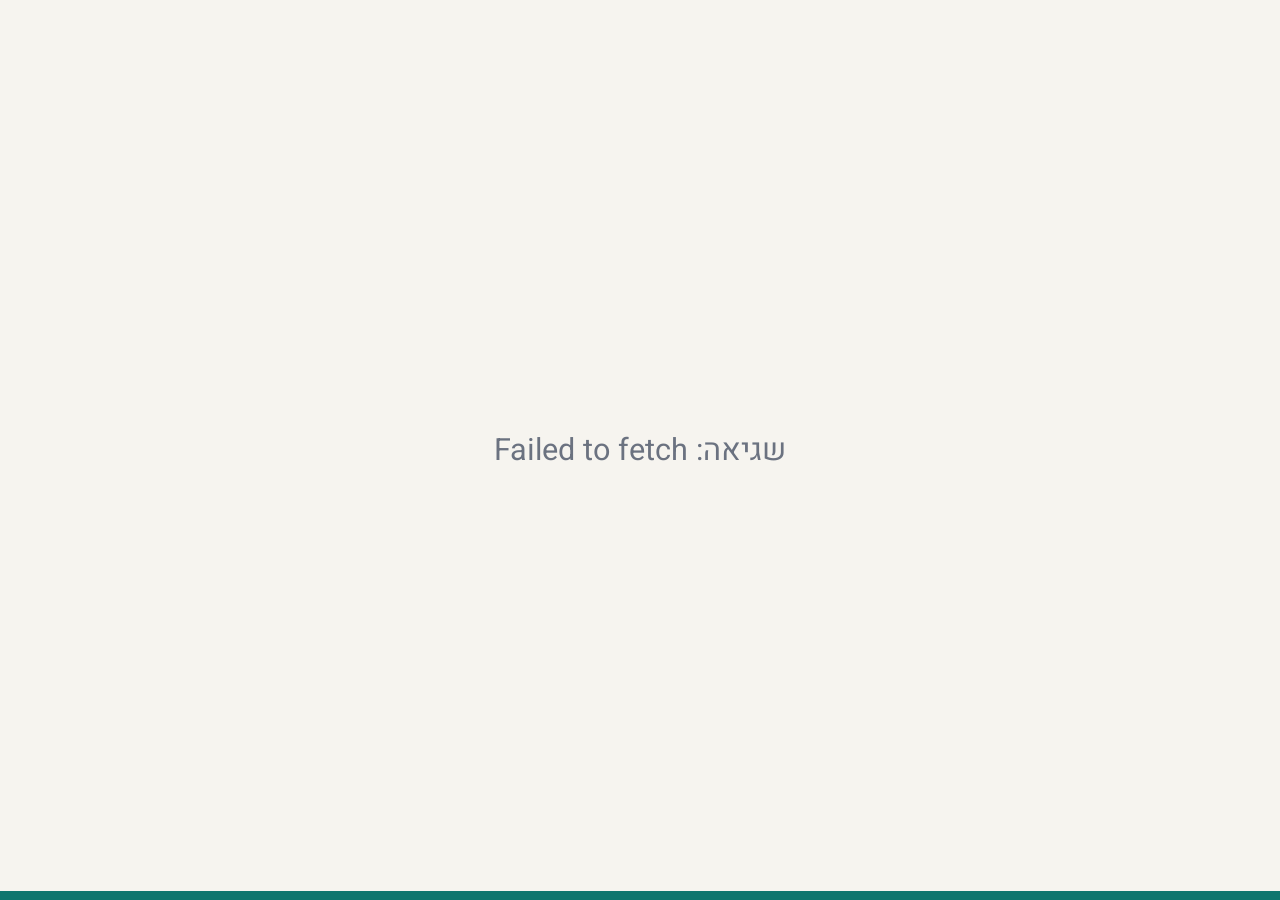
<file: l/index.html>
<!DOCTYPE html>
<html lang="he" dir="rtl">
<head>
<meta charset="utf-8">
<meta name="viewport" content="width=device-width, initial-scale=1">
<title>שיעור חי</title>
<link rel="stylesheet" href="fonts/fonts.css">
<link rel="stylesheet" href="app.css">
<script src="api.js"></script>
<script src="qrcode.js"></script>
<style>
  /* גדלים ביחידות של גובה המסך, כדי שהכל ייראה מרחוק בכל מקרן */
  .stage { height: 100vh; display: grid; grid-template-rows: auto 1fr auto; padding: 3vh 3.5vw 0; gap: 2.5vh; }
  .topbar { display: flex; align-items: center; gap: 1.4vw; font-size: 2.4vh; color: var(--muted); }
  .topbar .deck { font-weight: 700; color: var(--ink); font-size: 2.8vh; }
  .main { display: grid; grid-template-columns: 1fr 30vh; gap: 3.5vw; min-height: 0; }
  .qcol { display: flex; flex-direction: column; gap: 2.2vh; min-height: 0; }
  .qtitle { font-size: 6.4vh; line-height: 1.2; margin: 0; font-weight: 800; }
  .qcontext { font-size: 3.2vh; color: var(--muted); margin: 0; }
  .results { flex: 1; min-height: 0; display: flex; flex-direction: column; padding-top: 2vh; }

  /* עמודות: רוחב קבוע לתווית, כך שכל הפסים מתחילים ונגמרים באותו מקום */
  .bars { display: flex; flex-direction: column; gap: 2vh; }
  .bar-row { display: grid; grid-template-columns: 24vw 1fr 12vw; align-items: center; gap: 1.6vw; font-size: 3.8vh; }
  .bar-label { font-weight: 700; line-height: 1.15; }
  .bar-track { background: var(--line); border-radius: 1vh; height: 6.4vh; overflow: hidden; }
  .bar-fill { background: var(--accent); height: 100%; width: 0; transition: width .5s ease; }
  .bar-num { font-weight: 700; font-variant-numeric: tabular-nums; }
  .bar-num small { color: var(--muted); font-weight: 400; font-size: .75em; }

  /* היסטוגרמה וסולם: עמודות אנכיות */
  .cols { flex: 1; min-height: 0; display: flex; align-items: flex-end; gap: 1vw; direction: ltr; padding-bottom: 0; }
  .col { flex: 1; display: flex; flex-direction: column; align-items: center; justify-content: flex-end; height: 100%; min-width: 0; }
  .col .cnt { font-size: 3vh; font-weight: 700; margin-bottom: .6vh; }
  .col .bar { width: 100%; background: var(--accent); border-radius: 1vh 1vh 0 0; transition: height .5s ease; min-height: 2px; }
  .col .lbl { font-size: 2.6vh; color: var(--ink); margin-top: 1vh; white-space: nowrap; font-variant-numeric: tabular-nums; }
  .axis { border-top: 3px solid var(--ink); }
  .ends { display: flex; justify-content: space-between; font-size: 2.6vh; color: var(--muted); margin-top: .8vh; direction: ltr; }
  .stats { display: flex; gap: 3vw; font-size: 3.6vh; margin-bottom: 2vh; }
  .stats b { font-size: 1.25em; }

  .cards { display: flex; flex-wrap: wrap; gap: 1.6vh 1.2vw; align-content: flex-start; overflow: hidden; }
  .card { background: var(--surface); border: 2px solid var(--line); border-radius: var(--radius); padding: 1.4vh 1.4vw; font-size: 3.4vh; max-width: 36vw; }
  .card .n { display: inline-block; background: var(--accent); color: var(--on-accent); font-weight: 700; border-radius: 999px; padding: 0 .8vw; margin-inline-start: .8vw; font-size: 2.6vh; }

  .cloud { flex: 1; display: flex; flex-wrap: wrap; justify-content: center; align-content: center; align-items: center; gap: 1vh 2vw; overflow: hidden; }
  .cloud span { font-weight: 700; line-height: 1.1; }

  .veil { text-align: center; color: var(--muted); margin-top: 3vh; }
  .veil .big { font-size: 14vh; font-weight: 800; color: var(--ink); line-height: 1; }
  .veil .small { font-size: 3.2vh; margin-top: 1.4vh; }

  .qrpanel { background: #fff; border: 2px solid var(--line); border-radius: var(--radius); padding: 2vh; display: flex; flex-direction: column; align-items: center; gap: 1.4vh; align-self: start; text-align: center; }
  .qrpanel .qr { width: 100%; }
  .qrpanel .qr svg { width: 100%; height: auto; display: block; }
  .qrpanel .hint { font-size: 2.6vh; font-weight: 700; color: #1d2430; }
  .qrpanel .qurl { font-size: 1.6vh; color: #6b7280; direction: ltr; word-break: break-all; }

  .bottom { display: flex; align-items: center; gap: .8vw; flex-wrap: wrap; min-height: 6vh; padding-bottom: 1.2vh; }
  .bottom button { background: var(--bg); border: 2px solid var(--line); border-radius: 10px; padding: .9vh 1.2vw; font-size: 1.9vh; color: var(--ink); }
  .bottom button.primary { background: var(--accent); color: var(--on-accent); border-color: var(--accent); font-weight: 700; }
  .bottom .keys { color: var(--muted); font-size: 1.6vh; margin-inline-start: auto; }
  #lockBtn { opacity: .3; }
  #lockBtn:hover { opacity: 1; }
  .pinbox { display: flex; gap: .6vw; align-items: center; }
  .pinbox input { width: 9em; padding: .7vh .8vw; font-size: 1.9vh; border: 2px solid var(--line); border-radius: 8px; direction: ltr; text-align: center; }
  .stripe { position: fixed; left: 0; right: 0; bottom: 0; height: 1vh; background: var(--accent); }
  .msg { position: fixed; bottom: 10vh; left: 50%; transform: translateX(-50%); background: var(--ink); color: var(--bg); padding: 1.2vh 2vw; border-radius: 10px; font-size: 2.2vh; }
  .loading { display: grid; place-items: center; height: 100vh; font-size: 3.4vh; color: var(--muted); text-align: center; padding: 0 10vw; }
</style>
</head>
<body>
<div class="loading" id="loading">טוען...</div>

<div class="stage hidden" id="stage">
  <div class="topbar">
    <span class="deck" id="deck"></span>
    <span id="pos"></span>
    <span class="pill" id="pill">סגור</span>
    <span id="count"></span>
  </div>

  <div class="main">
    <div class="qcol">
      <h1 class="qtitle" id="qtitle"></h1>
      <p class="qcontext" id="qcontext"></p>
      <div class="results" id="results"></div>
    </div>
    <aside class="qrpanel">
      <div class="qr" id="qr"></div>
      <div class="hint">סרקו כדי לענות</div>
      <div class="qurl" id="qurl"></div>
    </aside>
  </div>

  <div class="bottom">
    <button id="lockBtn">שליטה</button>
    <span class="pinbox hidden" id="pinbox">
      <input id="pin" type="password" inputmode="numeric" placeholder="PIN">
      <button id="pinOk" class="primary">כניסה</button>
    </span>
    <span class="hidden" id="controls" style="display:flex; gap:.8vw; flex-wrap:wrap; align-items:center;">
      <button id="prev">הקודם</button>
      <button id="next">הבא</button>
      <button id="open" class="primary">פתיחת הצבעה</button>
      <button id="reveal">הצגת תוצאות</button>
      <button id="reset">איפוס</button>
    </span>
    <span class="keys hidden" id="keys">חצים: מעבר | O: פתיחה/סגירה | R: תוצאות | F11: מסך מלא</span>
  </div>
</div>
<div class="stripe"></div>
<div class="msg hidden" id="msg"></div>

<script>
  var $ = function (id) { return document.getElementById(id); };
  var lesson = null, state = {}, results = null, qid = null;
  var pin = tabStore.get('pin') || '';
  var unlocked = false, busy = false, resetArmed = 0;

  function toast(t, ms) {
    var m = $('msg');
    m.textContent = t;
    m.classList.remove('hidden');
    clearTimeout(toast._t);
    toast._t = setTimeout(function () { m.classList.add('hidden'); }, ms || 2500);
  }

  function el(tag, cls, text) {
    var e = document.createElement(tag);
    if (cls) e.className = cls;
    if (text !== undefined) e.textContent = text;
    return e;
  }

  function curIndex() {
    var i = lesson.questions.findIndex(function (q) { return q.id === (state.current || qid); });
    return i < 0 ? 0 : i;
  }

  function render() {
    var q = lesson.questions[curIndex()];
    $('pos').textContent = 'שאלה ' + (curIndex() + 1) + ' מתוך ' + lesson.questions.length;
    $('qtitle').textContent = q.title;
    $('qcontext').textContent = q.context || '';
    var open = state.current === q.id && state.open;
    $('pill').textContent = open ? 'ההצבעה פתוחה' : 'ההצבעה סגורה';
    $('pill').classList.toggle('open', !!open);
    $('open').textContent = open ? 'סגירת הצבעה' : 'פתיחת הצבעה';
    $('reveal').textContent = state.showResults ? 'הסתרת תוצאות' : 'הצגת תוצאות';
    renderResults(q);
  }

  function renderResults(q) {
    var box = $('results');
    var r = (results && qid === q.id) ? results : { n: 0 };
    $('count').textContent = r.n + ' תשובות';
    box.innerHTML = '';
    if (!state.showResults) {
      var v = el('div', 'veil');
      v.appendChild(el('div', 'big', r.n));
      v.appendChild(el('div', 'small', 'תשובות התקבלו. התוצאות מוסתרות.'));
      box.appendChild(v);
      return;
    }
    if (q.type === 'choice') renderChoice(box, q, r);
    else if (q.type === 'scale') renderScale(box, q, r);
    else if (q.type === 'number') renderNumber(box, q, r);
    else if (q.type === 'cloud') renderCloud(box, r);
    else renderCards(box, r);
  }

  function renderChoice(box, q, r) {
    var wrap = el('div', 'bars');
    q.options.forEach(function (o, i) {
      var c = (r.counts || [])[i] || 0;
      var pct = r.n ? Math.round(c / r.n * 100) : 0;
      var row = el('div', 'bar-row');
      row.appendChild(el('span', 'bar-label', o));
      var track = el('div', 'bar-track');
      var fill = el('div', 'bar-fill');
      fill.style.width = pct + '%';
      track.appendChild(fill);
      row.appendChild(track);
      var num = el('span', 'bar-num', c + ' ');
      num.appendChild(el('small', '', '(' + pct + '%)'));
      row.appendChild(num);
      wrap.appendChild(row);
    });
    box.appendChild(wrap);
  }

  function columns(box, items) {
    var max = Math.max.apply(null, items.map(function (it) { return it.count; }).concat([1]));
    var cols = el('div', 'cols');
    items.forEach(function (it) {
      var c = el('div', 'col');
      c.appendChild(el('div', 'cnt', it.count || ''));
      var b = el('div', 'bar');
      b.style.height = (it.count / max * 78) + '%';
      c.appendChild(b);
      cols.appendChild(c);
    });
    box.appendChild(cols);
    var axis = el('div', 'axis');
    var labels = el('div', 'cols');
    labels.style.flex = '0 0 auto';
    items.forEach(function (it) {
      var c = el('div', 'col');
      c.appendChild(el('div', 'lbl', it.label));
      labels.appendChild(c);
    });
    box.appendChild(axis);
    box.appendChild(labels);
  }

  function renderScale(box, q, r) {
    var stats = el('div', 'stats');
    var m = el('span', '', 'ממוצע: ');
    m.appendChild(el('b', '', r.mean === null || r.mean === undefined ? '-' : fmt(r.mean)));
    stats.appendChild(m);
    box.appendChild(stats);
    var items = (r.counts || []).map(function (c, i) { return { count: c, label: String(q.min + i) }; });
    columns(box, items);
    if (q.lowLabel || q.highLabel) {
      var ends = el('div', 'ends');
      ends.appendChild(el('span', '', q.lowLabel));
      ends.appendChild(el('span', '', q.highLabel));
      box.appendChild(ends);
    }
  }

  function renderNumber(box, q, r) {
    var stats = el('div', 'stats');
    [['ממוצע', r.mean], ['חציון', r.median], ['מינימום', r.min], ['מקסימום', r.max]].forEach(function (p) {
      var s = el('span', '', p[0] + ': ');
      s.appendChild(el('b', '', r.n ? fmt(p[1]) : '-'));
      stats.appendChild(s);
    });
    box.appendChild(stats);
    if (!r.n) return;
    var items = r.bins.map(function (b) {
      return { count: b.count, label: r.intBins ? fmt(b.from) : fmt(b.from) + '-' + fmt(b.to) };
    });
    columns(box, items);
    if (q.unit) {
      var u = el('div', 'ends');
      u.appendChild(el('span', '', ''));
      u.appendChild(el('span', '', q.unit));
      box.appendChild(u);
    }
  }

  function renderCards(box, r) {
    var cards = el('div', 'cards');
    (r.texts || []).forEach(function (a) {
      var card = el('div', 'card', a.text);
      if (a.n > 1) card.appendChild(el('span', 'n', a.n));
      cards.appendChild(card);
    });
    box.appendChild(cards);
  }

  function renderCloud(box, r) {
    var items = (r.texts || []).slice();
    var cloud = el('div', 'cloud');
    if (!items.length) { box.appendChild(cloud); return; }
    var max = items[0].n, min = items[items.length - 1].n;
    // הגדולות במרכז: מסדרים לסירוגין מהצדדים
    var order = [];
    items.forEach(function (it, i) { if (i % 2) order.push(it); else order.unshift(it); });
    order.forEach(function (it, i) {
      var t = max === min ? 1 : (it.n - min) / (max - min);
      var s = el('span', '', it.text);
      s.style.fontSize = (3 + t * 7) + 'vh';
      s.style.color = i % 3 === 0 ? 'var(--ink)' : (i % 3 === 1 ? 'var(--muted)' : 'var(--ink)');
      if (it === items[0]) s.style.color = 'var(--ink)';
      cloud.appendChild(s);
    });
    box.appendChild(cloud);
  }

  function poll() {
    call('poll', lesson.deck, BOOT.session).then(function (p) {
      state = p.state;
      qid = p.qid;
      results = p.results;
      if (!lesson.questions.some(function (q) { return q.id === p.qid; })) return boot();
      render();
      setTimeout(poll, 2500);
    }).catch(function () { setTimeout(poll, 5000); });
  }

  function act(action, arg) {
    if (!unlocked) return toast('צריך להזין PIN');
    if (busy) return;
    busy = true;
    call('control', lesson.deck, BOOT.session, pin, action, arg).then(function (r) {
      busy = false;
      if (!r.ok) return toast(r.msg);
      state = r.state;
      render();
    }).catch(function (e) { busy = false; toast(errText(e)); });
  }

  function unlock() {
    unlocked = true;
    $('pinbox').classList.add('hidden');
    $('lockBtn').classList.add('hidden');
    $('controls').classList.remove('hidden');
    $('keys').classList.remove('hidden');
  }

  function tryPin(p) {
    return call('checkPin', p).then(function (ok) {
      if (ok) { pin = p; tabStore.set('pin', p); unlock(); }
      return ok;
    });
  }

  function bind() {
    $('lockBtn').onclick = function () { $('pinbox').classList.toggle('hidden'); $('pin').focus(); };
    $('pinOk').onclick = function () {
      tryPin($('pin').value.trim()).then(function (ok) { if (!ok) toast('PIN שגוי'); });
    };
    $('pin').onkeydown = function (e) { if (e.key === 'Enter') $('pinOk').click(); };
    $('prev').onclick = function () { act('prev'); };
    $('next').onclick = function () { act('next'); };
    $('open').onclick = function () { act('open'); };
    $('reveal').onclick = function () { act('results'); };
    $('reset').onclick = function () {
      if (Date.now() - resetArmed > 3000) {
        resetArmed = Date.now();
        return toast('לחצי שוב תוך 3 שניות כדי למחוק את התשובות לשאלה הזו', 3000);
      }
      resetArmed = 0;
      act('reset');
    };
    document.addEventListener('keydown', function (e) {
      if (!unlocked || e.target.tagName === 'INPUT') return;
      var k = e.key;
      if (k === 'ArrowLeft' || k === 'PageDown' || k === ' ') { e.preventDefault(); act('next'); }
      else if (k === 'ArrowRight' || k === 'PageUp') { e.preventDefault(); act('prev'); }
      else if (k === 'o' || k === 'O' || k === 'ם') act('open');
      else if (k === 'r' || k === 'R' || k === 'ר') act('results');
    });
  }

  function boot() {
    call('boot', BOOT.deck, BOOT.session).then(function (b) {
      lesson = b.lesson;
      state = b.state;
      applyTheme(lesson.theme);
      $('deck').textContent = lesson.title;
      var voteUrl = new URL('v.html?d=' + encodeURIComponent(lesson.deck) + '&s=' + encodeURIComponent(BOOT.session), location.href).href;
      $('qurl').textContent = voteUrl.replace(/^https?:\/\//, '');
      var qr = qrcode(0, 'M');
      qr.addData(voteUrl);
      qr.make();
      $('qr').innerHTML = qr.createSvgTag({ cellSize: 4, margin: 4, scalable: true });
      $('loading').classList.add('hidden');
      $('stage').classList.remove('hidden');
      render();
      poll();
    }).catch(function (e) {
      $('loading').textContent = 'שגיאה: ' + errText(e);
    });
  }

  bind();
  if (pin) tryPin(pin);
  boot();
</script>
</body>
</html>
</file>
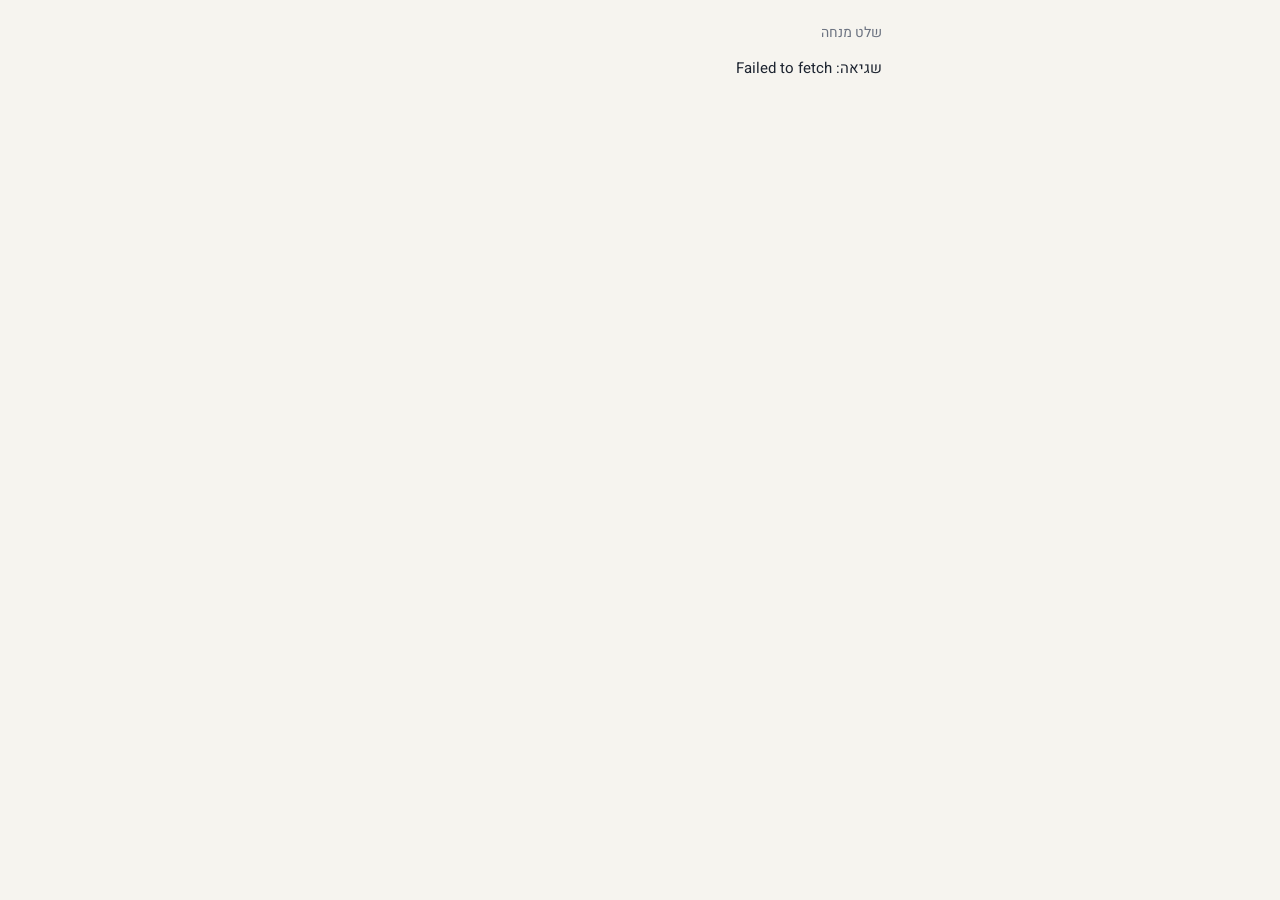
<file: l/c.html>
<!DOCTYPE html>
<html lang="he" dir="rtl">
<head>
<meta charset="utf-8">
<meta name="viewport" content="width=device-width, initial-scale=1">
<meta name="robots" content="noindex">
<title>שלט מנחה</title>
<link rel="stylesheet" href="fonts/fonts.css">
<link rel="stylesheet" href="app.css">
<script src="api.js"></script>
<style>
  .phone { max-width: 520px; margin: 0 auto; padding: 22px 18px 40px; }
  header { color: var(--muted); font-size: 14px; margin-bottom: 14px; display: flex; justify-content: space-between; gap: 10px; }
  h1 { font-size: 20px; line-height: 1.35; margin: 8px 0; }
  .meta { display: flex; gap: 10px; align-items: center; color: var(--muted); font-size: 15px; }
  .count { font-size: 44px; font-weight: 700; line-height: 1; color: var(--ink); }
  .grid { display: grid; grid-template-columns: 1fr 1fr; gap: 12px; margin-top: 16px; }
  .grid button, .wide { background: var(--surface); border: 2px solid var(--line); border-radius: var(--radius); padding: 18px 10px; font-size: 18px; color: var(--ink); }
  .grid button.primary, .wide.primary { background: var(--accent); border-color: var(--accent); color: var(--on-accent); font-weight: 700; }
  .wide { width: 100%; margin-top: 12px; }
  input { width: 100%; padding: 14px; font-size: 20px; border: 2px solid var(--line); border-radius: var(--radius); text-align: center; direction: ltr; }
  .qlist { margin-top: 22px; display: flex; flex-direction: column; gap: 8px; }
  .qlist button { text-align: right; background: transparent; border: 1px solid var(--line); border-radius: 10px; padding: 10px; font-size: 15px; color: var(--ink); }
  .qlist button.cur { border-color: var(--accent); background: var(--accent-soft); }
  .answers { margin-top: 22px; }
  .answers h2 { font-size: 16px; margin: 0 0 8px; color: var(--muted); font-weight: 600; }
  .ans { display: flex; align-items: center; gap: 10px; padding: 10px; border: 1px solid var(--line); border-radius: 10px; margin-bottom: 8px; background: var(--bg); }
  .ans .t { flex: 1; font-size: 16px; word-break: break-word; }
  .ans .c { color: var(--muted); font-size: 14px; }
  .ans button { border: 1px solid var(--line); background: var(--bg); color: var(--ink); border-radius: 8px; padding: 6px 12px; font-size: 14px; }
  .ans.off .t { text-decoration: line-through; color: var(--muted); }
  .status { margin-top: 14px; min-height: 1.4em; font-size: 15px; color: var(--ink); }
</style>
</head>
<body>
<main class="phone">
  <header><span>שלט מנחה</span><span id="title"></span></header>

  <section id="pinView" class="hidden">
    <input id="pin" type="password" inputmode="numeric" placeholder="PIN">
    <button class="wide primary" id="pinOk">כניסה</button>
  </section>

  <section id="ctrlView" class="hidden">
    <div class="meta"><span id="pos"></span><span class="pill" id="pill"></span></div>
    <h1 id="qtitle"></h1>
    <div class="meta"><span class="count" id="count">0</span><span>תשובות</span></div>
    <div class="grid">
      <button id="prev">הקודם</button>
      <button id="next">הבא</button>
      <button id="open" class="primary"></button>
      <button id="reveal"></button>
    </div>
    <button class="wide" id="reset">איפוס תשובות לשאלה</button>
    <div class="answers hidden" id="answers"><h2>תשובות (אפשר להסתיר מהמסך)</h2><div id="anslist"></div></div>
    <div class="qlist" id="qlist"></div>
  </section>

  <div class="status" id="status">טוען...</div>
</main>

<script>
  var $ = function (id) { return document.getElementById(id); };
  var lesson = null, state = {}, qid = null, pin = tabStore.get('pin') || '', busy = false, resetArmed = 0, polling = false;

  function setStatus(t, isErr) {
    $('status').textContent = t;
    $('status').classList.toggle('err', !!isErr);
  }

  function idx() {
    var i = lesson.questions.findIndex(function (q) { return q.id === (state.current || qid); });
    return i < 0 ? 0 : i;
  }

  function render() {
    var q = lesson.questions[idx()];
    var open = state.current === q.id && state.open;
    $('pos').textContent = 'שאלה ' + (idx() + 1) + ' מתוך ' + lesson.questions.length + ' | מפגש: ' + BOOT.session;
    $('qtitle').textContent = q.title;
    $('pill').textContent = open ? 'פתוחה' : 'סגורה';
    $('pill').classList.toggle('open', !!open);
    $('open').textContent = open ? 'סגירת הצבעה' : 'פתיחת הצבעה';
    $('reveal').textContent = state.showResults ? 'הסתרת תוצאות' : 'הצגת תוצאות';
    var list = $('qlist');
    list.innerHTML = '';
    lesson.questions.forEach(function (x, i) {
      var b = document.createElement('button');
      b.textContent = (i + 1) + '. ' + x.title;
      if (i === idx()) b.className = 'cur';
      b.onclick = function () { act('goto', i); };
      list.appendChild(b);
    });
  }

  function act(action, arg) {
    if (busy) return;
    busy = true;
    call('control', lesson.deck, BOOT.session, pin, action, arg).then(function (r) {
      busy = false;
      if (!r.ok) return setStatus(r.msg, true);
      state = r.state;
      setStatus('');
      render();
      if (action === 'hide' || action === 'unhide') {
        call('poll', lesson.deck, BOOT.session, pin).then(function (p) {
          renderAnswers(lesson.questions.find(function (x) { return x.id === p.qid; }), p.results);
        });
      }
    }).catch(function (e) { busy = false; setStatus(errText(e), true); });
  }

  var lastAns = '';
  function renderAnswers(q, r) {
    var show = q && (q.type === 'text' || q.type === 'cloud');
    $('answers').classList.toggle('hidden', !show);
    if (!show) { lastAns = ''; return; }
    var items = (r && r.texts) || [];
    var sig = q.id + JSON.stringify(items);
    if (sig === lastAns) return;
    lastAns = sig;
    var list = $('anslist');
    list.innerHTML = '';
    if (!items.length) { list.textContent = 'עדיין אין תשובות'; return; }
    items.forEach(function (a) {
      var row = document.createElement('div');
      row.className = 'ans' + (a.hidden ? ' off' : '');
      var t = document.createElement('span'); t.className = 't'; t.textContent = a.text;
      var c = document.createElement('span'); c.className = 'c'; c.textContent = a.n > 1 ? '×' + a.n : '';
      var b = document.createElement('button');
      b.textContent = a.hidden ? 'החזרה' : 'הסתרה';
      b.onclick = function () { act(a.hidden ? 'unhide' : 'hide', a.text); lastAns = ''; };
      row.appendChild(t); row.appendChild(c); row.appendChild(b);
      list.appendChild(row);
    });
  }

  function poll() {
    call('poll', lesson.deck, BOOT.session, pin).then(function (p) {
      state = p.state;
      qid = p.qid;
      $('count').textContent = p.results ? p.results.n : 0;
      render();
      renderAnswers(lesson.questions.find(function (x) { return x.id === p.qid; }), p.results);
      setTimeout(poll, 3000);
    }).catch(function () { setTimeout(poll, 5000); });
  }

  function enter(p) {
    return call('checkPin', p).then(function (ok) {
      if (!ok) { $('pinView').classList.remove('hidden'); setStatus(p ? 'PIN שגוי' : '', !!p); return; }
      pin = p;
      tabStore.set('pin', p);
      $('pinView').classList.add('hidden');
      $('ctrlView').classList.remove('hidden');
      setStatus('');
      render();
      if (!polling) { polling = true; poll(); }
    });
  }

  $('pinOk').onclick = function () { enter($('pin').value.trim()); };
  $('pin').onkeydown = function (e) { if (e.key === 'Enter') $('pinOk').click(); };
  $('prev').onclick = function () { act('prev'); };
  $('next').onclick = function () { act('next'); };
  $('open').onclick = function () { act('open'); };
  $('reveal').onclick = function () { act('results'); };
  $('reset').onclick = function () {
    if (Date.now() - resetArmed > 3000) {
      resetArmed = Date.now();
      return setStatus('לחצי שוב תוך 3 שניות כדי למחוק את התשובות לשאלה הזו.');
    }
    resetArmed = 0;
    act('reset');
  };

  call('boot', BOOT.deck, BOOT.session).then(function (b) {
    lesson = b.lesson;
    state = b.state;
    applyTheme(lesson.theme);
    $('title').textContent = lesson.title;
    setStatus('');
    enter(pin);
  }).catch(function (e) { setStatus('שגיאה: ' + errText(e), true); });
</script>
</body>
</html>
</file>
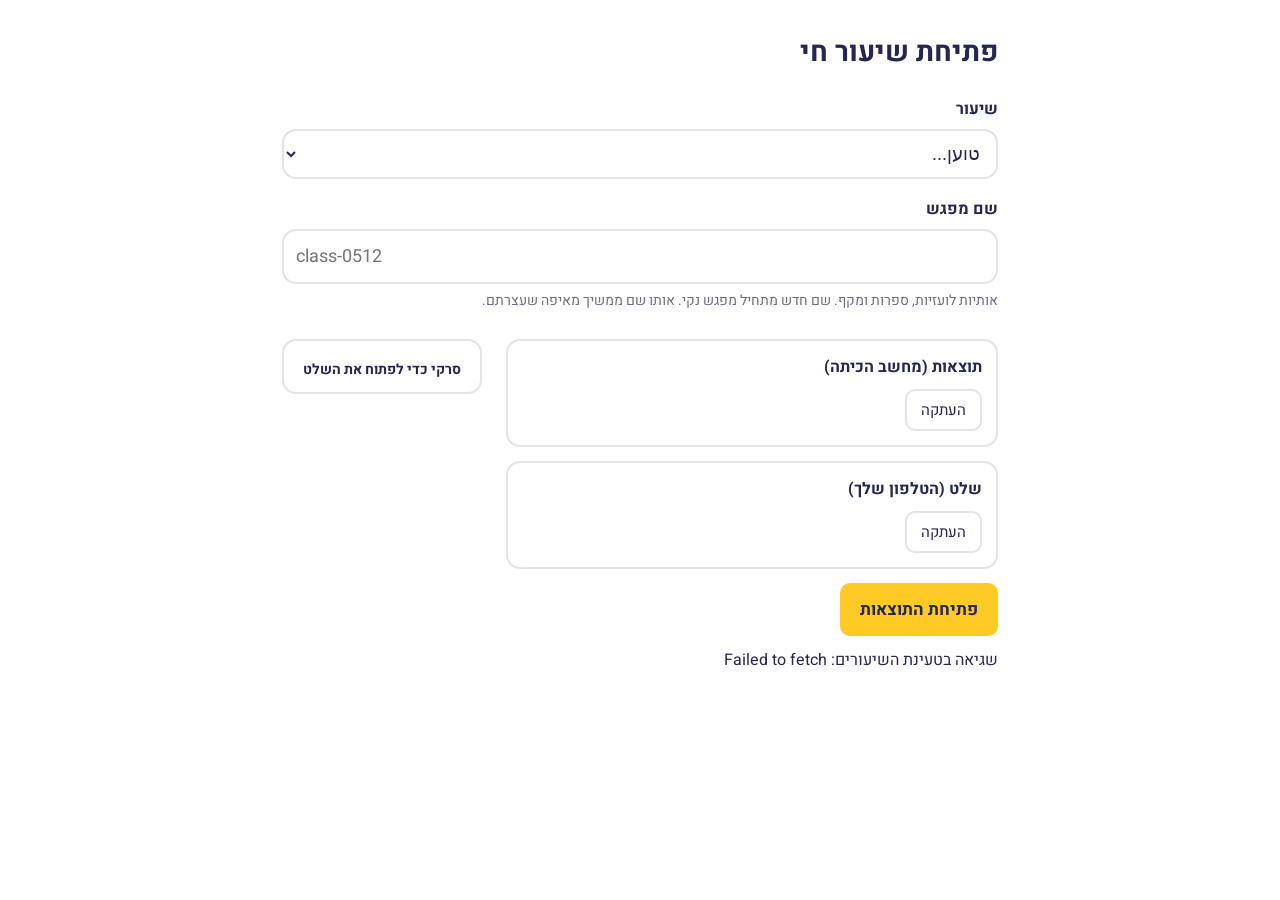
<file: l/start.html>
<!DOCTYPE html>
<html lang="he" dir="rtl">
<head>
<meta charset="utf-8">
<meta name="viewport" content="width=device-width, initial-scale=1">
<meta name="robots" content="noindex">
<title>פתיחת שיעור חי</title>
<link rel="stylesheet" href="fonts/fonts.css">
<link rel="stylesheet" href="app.css">
<script src="api.js"></script>
<script src="qrcode.js"></script>
<style>
  body { --bg: #ffffff; --ink: #232752; --accent: #ffc926; --on-accent: #232752; --line: #e3e4ea; --muted: #6b6e88; }
  .wrap { max-width: 760px; margin: 0 auto; padding: 32px 22px 60px; }
  h1 { font-size: 28px; margin: 0 0 24px; }
  label { display: block; font-weight: 700; margin: 18px 0 8px; font-size: 16px; }
  select, input { width: 100%; font-size: 18px; padding: 12px; border: 2px solid var(--line); border-radius: var(--radius); background: #fff; color: var(--ink); }
  input { direction: ltr; text-align: left; }
  .hint { color: var(--muted); font-size: 14px; margin-top: 6px; }
  .out { margin-top: 28px; display: grid; grid-template-columns: 1fr 200px; gap: 24px; align-items: start; }
  .link { border: 2px solid var(--line); border-radius: var(--radius); padding: 14px; margin-bottom: 14px; }
  .link .t { font-weight: 700; margin-bottom: 6px; }
  .link .u { direction: ltr; text-align: left; font-size: 14px; color: var(--muted); word-break: break-all; margin-bottom: 10px; }
  .link button, .open { border: 2px solid var(--line); background: #fff; color: var(--ink); border-radius: 10px; padding: 8px 14px; font-size: 15px; margin-inline-end: 8px; }
  .open { background: var(--accent); border-color: var(--accent); color: var(--on-accent); font-weight: 700; font-size: 17px; padding: 12px 18px; }
  .qrbox { text-align: center; border: 2px solid var(--line); border-radius: var(--radius); padding: 12px; }
  .qrbox svg { width: 100%; height: auto; display: block; }
  .qrbox div { font-size: 14px; font-weight: 700; margin-top: 6px; }
  .status { margin-top: 12px; min-height: 1.4em; color: var(--ink); }
  @media (max-width: 640px) { .out { grid-template-columns: 1fr; } .qrbox { max-width: 220px; } }
</style>
</head>
<body>
<div class="wrap">
  <h1>פתיחת שיעור חי</h1>

  <label for="lesson">שיעור</label>
  <select id="lesson"><option>טוען...</option></select>

  <label for="session">שם מפגש</label>
  <input id="session" maxlength="40" placeholder="11a-1112">
  <div class="hint">אותיות לועזיות, ספרות ומקף. שם חדש מתחיל מפגש נקי. אותו שם ממשיך מאיפה שעצרתם.</div>

  <div class="out" id="out">
    <div>
      <div class="link">
        <div class="t">תוצאות (מחשב הכיתה)</div>
        <div class="u" id="showUrl"></div>
        <button data-copy="showUrl">העתקה</button>
      </div>
      <div class="link">
        <div class="t">שלט (הטלפון שלך)</div>
        <div class="u" id="ctlUrl"></div>
        <button data-copy="ctlUrl">העתקה</button>
      </div>
      <button class="open" id="openShow">פתיחת התוצאות</button>
    </div>
    <div class="qrbox">
      <div id="ctlQr"></div>
      <div>סרקי כדי לפתוח את השלט</div>
    </div>
  </div>
  <div class="status" id="status"></div>
</div>

<script>
  var $ = function (id) { return document.getElementById(id); };
  var base = new URL('./', location.href).href;

  function cleanSession(v) { return String(v || '').replace(/[^A-Za-z0-9_-]/g, '').slice(0, 40); }

  function defaultSession() {
    var d = new Date();
    return 'class-' + ('0' + d.getDate()).slice(-2) + ('0' + (d.getMonth() + 1)).slice(-2);
  }

  function update() {
    var deck = $('lesson').value;
    var s = cleanSession($('session').value) || defaultSession();
    if (!deck) return;
    store.set('start:deck', deck);
    store.set('start:session', $('session').value);
    var q = '?d=' + encodeURIComponent(deck) + '&s=' + encodeURIComponent(s);
    var show = base + q, ctl = base + 'c.html' + q;
    $('showUrl').textContent = show;
    $('ctlUrl').textContent = ctl;
    var qr = qrcode(0, 'M');
    qr.addData(ctl);
    qr.make();
    $('ctlQr').innerHTML = qr.createSvgTag({ cellSize: 4, margin: 4, scalable: true });
  }

  function copy(id) {
    var text = $(id).textContent;
    var done = function () { $('status').textContent = 'הקישור הועתק'; setTimeout(function () { $('status').textContent = ''; }, 2000); };
    if (navigator.clipboard) navigator.clipboard.writeText(text).then(done, fallback);
    else fallback();
    function fallback() {
      var ta = document.createElement('textarea');
      ta.value = text;
      document.body.appendChild(ta);
      ta.select();
      try { document.execCommand('copy'); done(); } catch (e) { $('status').textContent = 'סמני את הקישור והעתיקי ידנית'; }
      document.body.removeChild(ta);
    }
  }

  document.querySelectorAll('[data-copy]').forEach(function (b) { b.onclick = function () { copy(b.getAttribute('data-copy')); }; });
  $('openShow').onclick = function () { window.open($('showUrl').textContent, '_blank'); };
  $('lesson').onchange = update;
  $('session').oninput = update;

  $('session').value = store.get('start:session') || '';
  $('session').placeholder = defaultSession();

  call('lessons').then(function (list) {
    var sel = $('lesson');
    sel.innerHTML = '';
    if (!list.length) { sel.innerHTML = '<option value="">אין שיעורים בגיליון</option>'; return; }
    list.forEach(function (l) {
      var o = document.createElement('option');
      o.value = l.deck;
      o.textContent = l.title + ' (' + l.deck + ', ' + l.count + ' שאלות)';
      sel.appendChild(o);
    });
    var last = store.get('start:deck');
    if (last && list.some(function (l) { return l.deck === last; })) sel.value = last;
    update();
  }).catch(function (e) {
    $('status').textContent = 'שגיאה בטעינת השיעורים: ' + errText(e);
  });
</script>
</body>
</html>
</file>
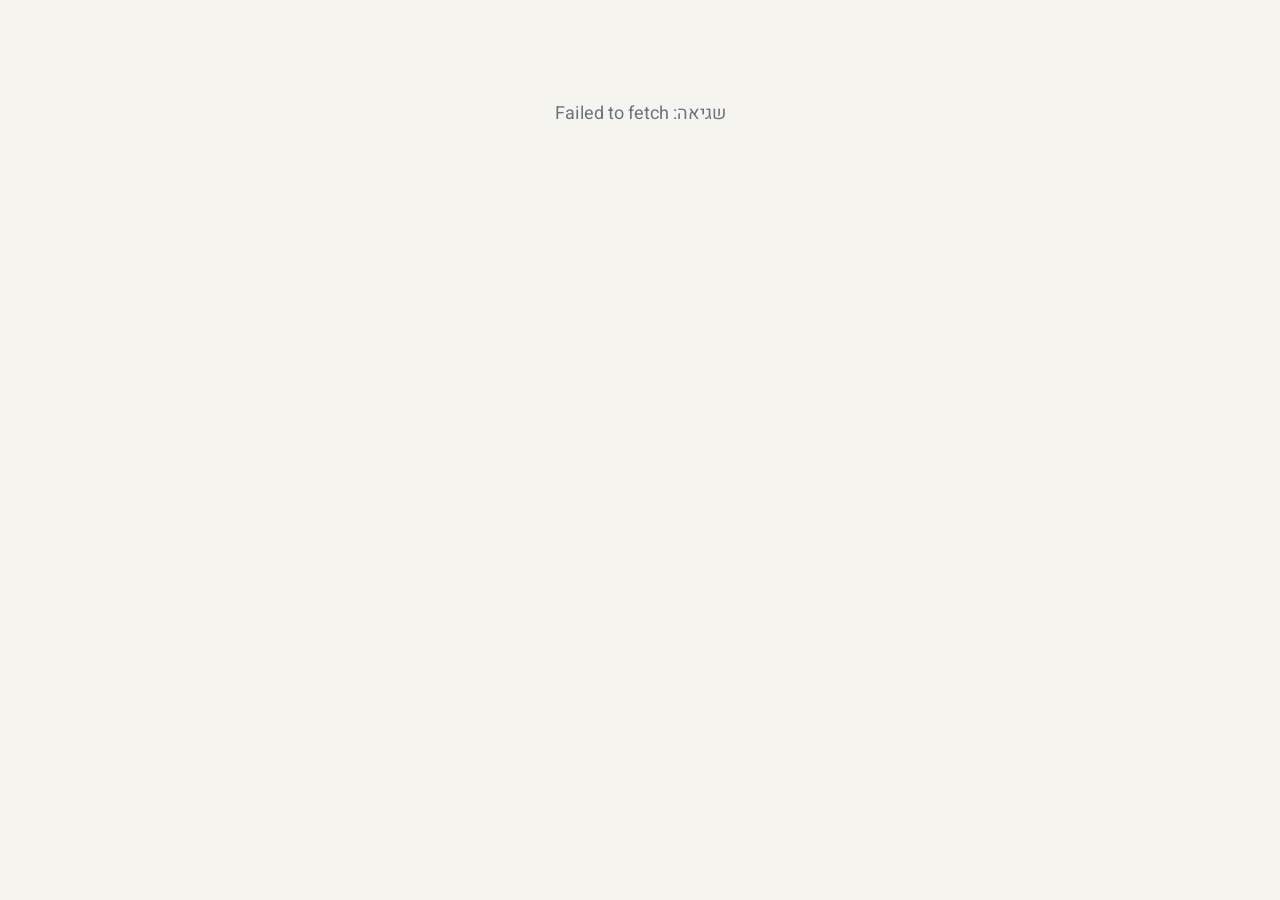
<file: l/v.html>
<!DOCTYPE html>
<html lang="he" dir="rtl">
<head>
<meta charset="utf-8">
<meta name="viewport" content="width=device-width, initial-scale=1">
<meta name="robots" content="noindex">
<title>הצבעה</title>
<link rel="stylesheet" href="fonts/fonts.css">
<link rel="stylesheet" href="app.css">
<script src="api.js"></script>
<style>
  .phone { max-width: 520px; margin: 0 auto; padding: 22px 18px 40px; }
  header { color: var(--muted); font-size: 14px; margin-bottom: 18px; display: flex; justify-content: space-between; gap: 10px; }
  h1 { font-size: 22px; line-height: 1.35; margin: 0 0 8px; }
  .ctx { color: var(--muted); font-size: 15px; margin: 0 0 20px; }
  .opts { display: flex; flex-direction: column; gap: 12px; }
  .opt { background: var(--surface); border: 2px solid var(--line); border-radius: var(--radius); padding: 16px; font-size: 18px; text-align: right; color: var(--ink); }
  .opt.chosen { border-color: var(--accent); background: var(--accent-soft); font-weight: 700; }
  textarea { width: 100%; min-height: 96px; font-size: 17px; padding: 12px; border: 2px solid var(--line); border-radius: var(--radius); resize: vertical; direction: rtl; }
  .send { margin-top: 12px; width: 100%; background: var(--accent); color: var(--on-accent); font-weight: 700; border: none; border-radius: var(--radius); padding: 14px; font-size: 18px; }
  .send:disabled, .opt:disabled { opacity: .6; }
  .status { margin-top: 16px; font-size: 15px; color: var(--ink); min-height: 1.4em; }
  .opts.scale { flex-direction: row; gap: 8px; direction: ltr; }
  .scale .opt { flex: 1; text-align: center; padding: 16px 0; font-size: 20px; }
  .ends { display: flex; justify-content: space-between; color: var(--muted); font-size: 14px; margin-top: 8px; direction: ltr; }
  input.field { width: 100%; font-size: 22px; padding: 12px; border: 2px solid var(--line); border-radius: var(--radius); text-align: center; }
  .unit { color: var(--muted); font-size: 15px; margin-top: 6px; text-align: center; }
  .waiting { text-align: center; color: var(--muted); padding: 60px 0; font-size: 18px; }
</style>
</head>
<body>
<main class="phone">
  <header><span id="deck"></span><span id="pos"></span></header>
  <div id="view"><div class="waiting">מתחבר...</div></div>
  <div class="status" id="status"></div>
</main>

<script>
  var $ = function (id) { return document.getElementById(id); };
  var shownKey = null, view = null, sending = false;

  // מזהה אקראי למכשיר. לא מכיל שום פרט אישי.
  var voter = store.get('live:voter');
  if (!voter) {
    var a = new Uint8Array(12);
    crypto.getRandomValues(a);
    voter = Array.prototype.map.call(a, function (b) { return ('0' + b.toString(16)).slice(-2); }).join('');
    store.set('live:voter', voter);
  }
  function mineKey(qid) { return 'live:my:' + view.deck + ':' + BOOT.session + ':' + qid; }

  function setStatus(t, isErr) {
    $('status').textContent = t;
    $('status').classList.toggle('err', !!isErr);
  }

  function render() {
    var q = view.question;
    var key = q ? q.id + ':' + view.open : 'none';
    if (key === shownKey) return;
    shownKey = key;
    var box = $('view');
    box.innerHTML = '';
    setStatus('');
    $('pos').textContent = q ? 'שאלה ' + (view.index + 1) : '';
    if (!q) { box.innerHTML = '<div class="waiting">ממתינים לשאלה הראשונה</div>'; return; }
    if (!view.open) { box.innerHTML = '<div class="waiting">ההצבעה על השאלה הזו סגורה</div>'; return; }

    var h = document.createElement('h1');
    h.textContent = q.title;
    box.appendChild(h);
    if (q.context) {
      var p = document.createElement('p');
      p.className = 'ctx';
      p.textContent = q.context;
      box.appendChild(p);
    }
    var mine = store.get(mineKey(q.id));

    if (q.type === 'choice') {
      var opts = document.createElement('div');
      opts.className = 'opts';
      q.options.forEach(function (o) {
        opts.appendChild(optButton(q, o, o, mine, opts));
      });
      box.appendChild(opts);
    } else if (q.type === 'scale') {
      var row = document.createElement('div');
      row.className = 'opts scale';
      for (var v = q.min; v <= q.max; v++) row.appendChild(optButton(q, String(v), String(v), mine, row));
      box.appendChild(row);
      if (q.lowLabel || q.highLabel) {
        var ends = document.createElement('div');
        ends.className = 'ends';
        var a = document.createElement('span'); a.textContent = q.lowLabel || '';
        var b2 = document.createElement('span'); b2.textContent = q.highLabel || '';
        ends.appendChild(a); ends.appendChild(b2);
        box.appendChild(ends);
      }
    } else if (q.type === 'number') {
      var inp = document.createElement('input');
      inp.className = 'field';
      inp.type = 'text';
      inp.inputMode = 'decimal';
      inp.placeholder = 'מספר';
      inp.value = mine || '';
      box.appendChild(inp);
      if (q.unit) {
        var u = document.createElement('div'); u.className = 'unit'; u.textContent = q.unit; box.appendChild(u);
      }
      box.appendChild(sendButton(q, inp, mine, function (v) {
        var x = Number(String(v).replace(',', '.'));
        if (!isFinite(x)) return 'צריך לכתוב מספר';
        if (q.min !== null && x < q.min) return 'המספר צריך להיות לפחות ' + q.min;
        if (q.max !== null && x > q.max) return 'המספר צריך להיות לכל היותר ' + q.max;
        return '';
      }));
    } else if (q.type === 'cloud') {
      var w = document.createElement('input');
      w.className = 'field';
      w.type = 'text';
      w.maxLength = 30;
      w.placeholder = 'מילה אחת או שתיים';
      w.value = mine || '';
      box.appendChild(w);
      box.appendChild(sendButton(q, w, mine));
    } else {
      var ta = document.createElement('textarea');
      ta.maxLength = 200;
      ta.placeholder = 'התשובה שלך';
      ta.value = mine || '';
      box.appendChild(ta);
      box.appendChild(sendButton(q, ta, mine));
    }
    if (mine) setStatus('התשובה שלך נשמרה. אפשר לשנות עד שההצבעה תיסגר.');
  }

  function optButton(q, value, label, mine, group) {
    var b = document.createElement('button');
    b.className = 'opt' + (mine === value ? ' chosen' : '');
    b.textContent = label;
    b.onclick = function () {
      send(q, value, function () {
        Array.prototype.forEach.call(group.children, function (x) { x.classList.remove('chosen'); });
        b.classList.add('chosen');
      });
    };
    return b;
  }

  function sendButton(q, input, mine, check) {
    var b = document.createElement('button');
    b.className = 'send';
    b.textContent = mine ? 'עדכון התשובה' : 'שליחה';
    b.onclick = function () {
      var v = input.value.trim();
      if (!v) return setStatus('התשובה ריקה', true);
      var problem = check ? check(v) : '';
      if (problem) return setStatus(problem, true);
      send(q, v, function () { b.textContent = 'עדכון התשובה'; });
    };
    return b;
  }

  function send(q, value, onOk) {
    if (sending) return;
    sending = true;
    setStatus('שולח...');
    call('vote', view.deck, BOOT.session, q.id, voter, value).then(function (r) {
      sending = false;
      if (!r.ok) return setStatus(r.msg, true);
      store.set(mineKey(q.id), value);
      onOk();
      setStatus('התשובה שלך נשמרה. אפשר לשנות עד שההצבעה תיסגר.');
    }).catch(function () {
      sending = false;
      setStatus('התשובה לא נשלחה. נסו שוב.', true);
    });
  }

  function poll() {
    call('voteView', BOOT.deck, BOOT.session).then(function (v) {
      var first = !view;
      view = v;
      if (first) { applyTheme(v.theme); $('deck').textContent = v.title; }
      render();
      setTimeout(poll, 4000);
    }).catch(function (e) {
      if (!view) $('view').innerHTML = '<div class="waiting err"></div>';
      if (!view) $('view').firstChild.textContent = 'שגיאה: ' + errText(e);
      setTimeout(poll, 6000);
    });
  }
  poll();
</script>
</body>
</html>
</file>
<file: l/fonts/fonts.css>
/* Heebo, SIL Open Font License 1.1 (OFL.txt). מאוחסן מקומית, בלי פנייה ל־Google Fonts. */
@font-face {
  font-family: 'Heebo';
  font-style: normal;
  font-display: swap;
  font-weight: 400;
  src: url(./heebo-hebrew-400-normal.woff2) format('woff2');
  unicode-range: U+0307-0308,U+0590-05FF,U+200C-2010,U+20AA,U+25CC,U+FB1D-FB4F;
}

@font-face {
  font-family: 'Heebo';
  font-style: normal;
  font-display: swap;
  font-weight: 400;
  src: url(./heebo-latin-400-normal.woff2) format('woff2');
  unicode-range: U+0000-00FF,U+0131,U+0152-0153,U+02BB-02BC,U+02C6,U+02DA,U+02DC,U+0304,U+0308,U+0329,U+2000-206F,U+20AC,U+2122,U+2191,U+2193,U+2212,U+2215,U+FEFF,U+FFFD;
}

@font-face {
  font-family: 'Heebo';
  font-style: normal;
  font-display: swap;
  font-weight: 600;
  src: url(./heebo-hebrew-600-normal.woff2) format('woff2');
  unicode-range: U+0307-0308,U+0590-05FF,U+200C-2010,U+20AA,U+25CC,U+FB1D-FB4F;
}

@font-face {
  font-family: 'Heebo';
  font-style: normal;
  font-display: swap;
  font-weight: 600;
  src: url(./heebo-latin-600-normal.woff2) format('woff2');
  unicode-range: U+0000-00FF,U+0131,U+0152-0153,U+02BB-02BC,U+02C6,U+02DA,U+02DC,U+0304,U+0308,U+0329,U+2000-206F,U+20AC,U+2122,U+2191,U+2193,U+2212,U+2215,U+FEFF,U+FFFD;
}

@font-face {
  font-family: 'Heebo';
  font-style: normal;
  font-display: swap;
  font-weight: 700;
  src: url(./heebo-hebrew-700-normal.woff2) format('woff2');
  unicode-range: U+0307-0308,U+0590-05FF,U+200C-2010,U+20AA,U+25CC,U+FB1D-FB4F;
}

@font-face {
  font-family: 'Heebo';
  font-style: normal;
  font-display: swap;
  font-weight: 700;
  src: url(./heebo-latin-700-normal.woff2) format('woff2');
  unicode-range: U+0000-00FF,U+0131,U+0152-0153,U+02BB-02BC,U+02C6,U+02DA,U+02DC,U+0304,U+0308,U+0329,U+2000-206F,U+20AC,U+2122,U+2191,U+2193,U+2212,U+2215,U+FEFF,U+FFFD;
}
</file>
<file: l/app.css>
/* צבעים וגופן ברירת מחדל. כל שיעור דורס אותם לפי לשונית "שיעורים". */
  :root {
    --bg: #f6f4ef;
    --ink: #1d2430;
    --accent: #0f766e;
    --surface: #ffffff;
    --muted: #6b7280;
    --line: #e4e0d6;
    --accent-soft: #d7efec;
    --on-accent: #ffffff;
    --warn: #b45309;
    --radius: 14px;
    --font: "Heebo", Arial, sans-serif;
  }
  * { box-sizing: border-box; }
  html, body { margin: 0; height: 100%; }
  body { background: var(--bg); color: var(--ink); font-family: var(--font); direction: rtl; }
  button, input, textarea { font-family: inherit; }
  button { cursor: pointer; }
  .hidden { display: none !important; }
  .pill { padding: .3em .9em; border-radius: 999px; font-weight: 600; background: var(--line); color: var(--muted); }
  .pill.open { background: var(--accent-soft); color: var(--ink); }
  .err { color: var(--warn); }
</file>
